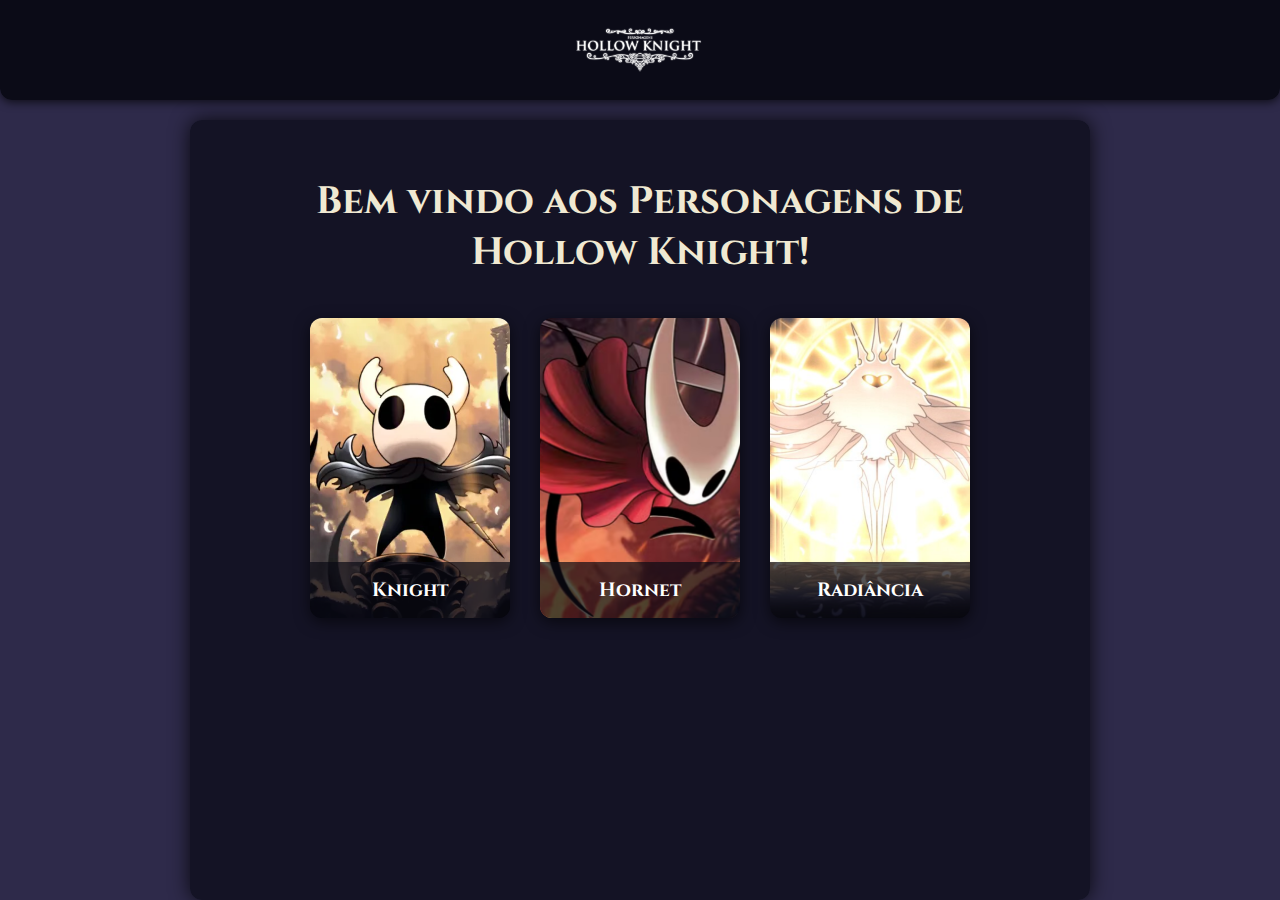
<file: index.html>
<!DOCTYPE html>
<meta charset="UTF-8">
<link rel="stylesheet" href="css.css">
<html lang="pt-BR">
<title>Personagens Hollow Knight</title>

<header>
    <img src="phk.png" alt="Logo" />
</header>

<body>

<main> 
    <h1>Bem vindo aos Personagens de Hollow Knight!</h1>
    
    <section class="characters-list">
        <a href="knight.html" class="character-card">
            <img src="knight.webp" alt="Knight" />
            <h3>Knight</h3>
        </a>

        <a href="hornet.html" class="character-card">
            <img src="hornet.jpg" alt="Hornet" />
            <h3>Hornet</h3>
        </a>

        <a href="radiancia.html" class="character-card">
            <img src="radiancia.png" alt="Radiância" />
            <h3>Radiância</h3>
        </a>
    </section>
</main>

</body>
</html>
</file>
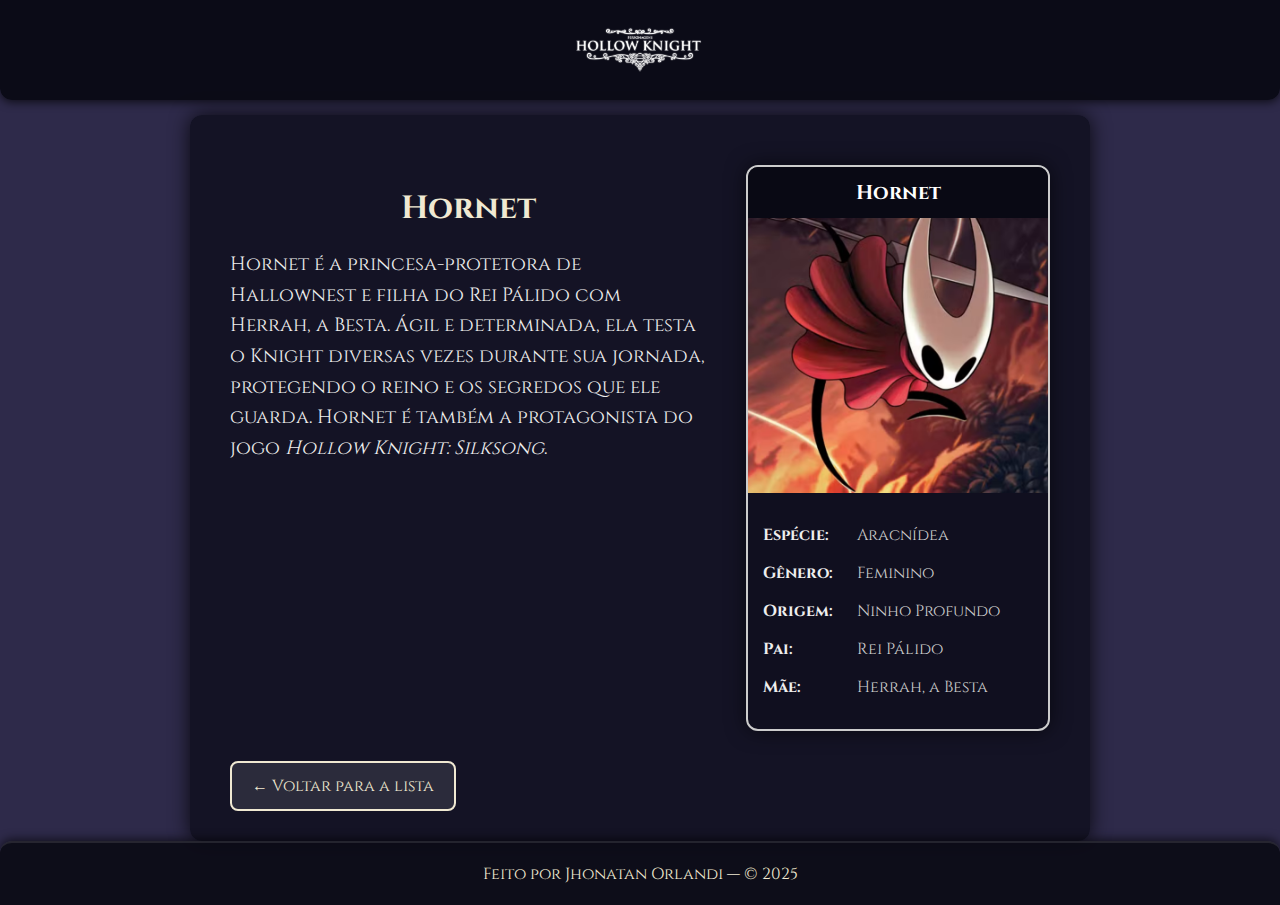
<file: hornet.html>
<!DOCTYPE html>
<html lang="pt-BR">
<head>
  <meta charset="UTF-8">
  <link rel="stylesheet" href="css.css">
  <title>Personagens Hollow Knight - Hornet</title>
</head>

<body>
  <header>
    <img src="phk.png" alt="Logo" />
  </header>

  <main>
    <div class="character-layout">
      <div class="character-text">
        <h1>Hornet</h1>
        <p>Hornet é a princesa-protetora de Hallownest e filha do Rei Pálido com Herrah, a Besta. Ágil e determinada, ela testa o Knight diversas vezes durante sua jornada, protegendo o reino e os segredos que ele guarda. Hornet é também a protagonista do jogo <em>Hollow Knight: Silksong</em>.</p>
      </div>

      <div class="infobox">
        <div class="infobox-header">Hornet</div>
        <img src="hornet.jpg" alt="Hornet">
        <div class="infobox-body">
          <p><strong>Espécie:</strong> Aracnídea</p>
          <p><strong>Gênero:</strong> Feminino</p>
          <p><strong>Origem:</strong> Ninho Profundo</p>
          <p><strong>Pai:</strong> Rei Pálido</p>
          <p><strong>Mãe:</strong> Herrah, a Besta</p>
        </div>
      </div>
    </div>
    <a href="index.html" class="back-button">← Voltar para a lista</a>
  </main>

  <footer>
    <p>Feito por Jhonatan Orlandi — © 2025</p>
  </footer>

</body>
</html>
</file>
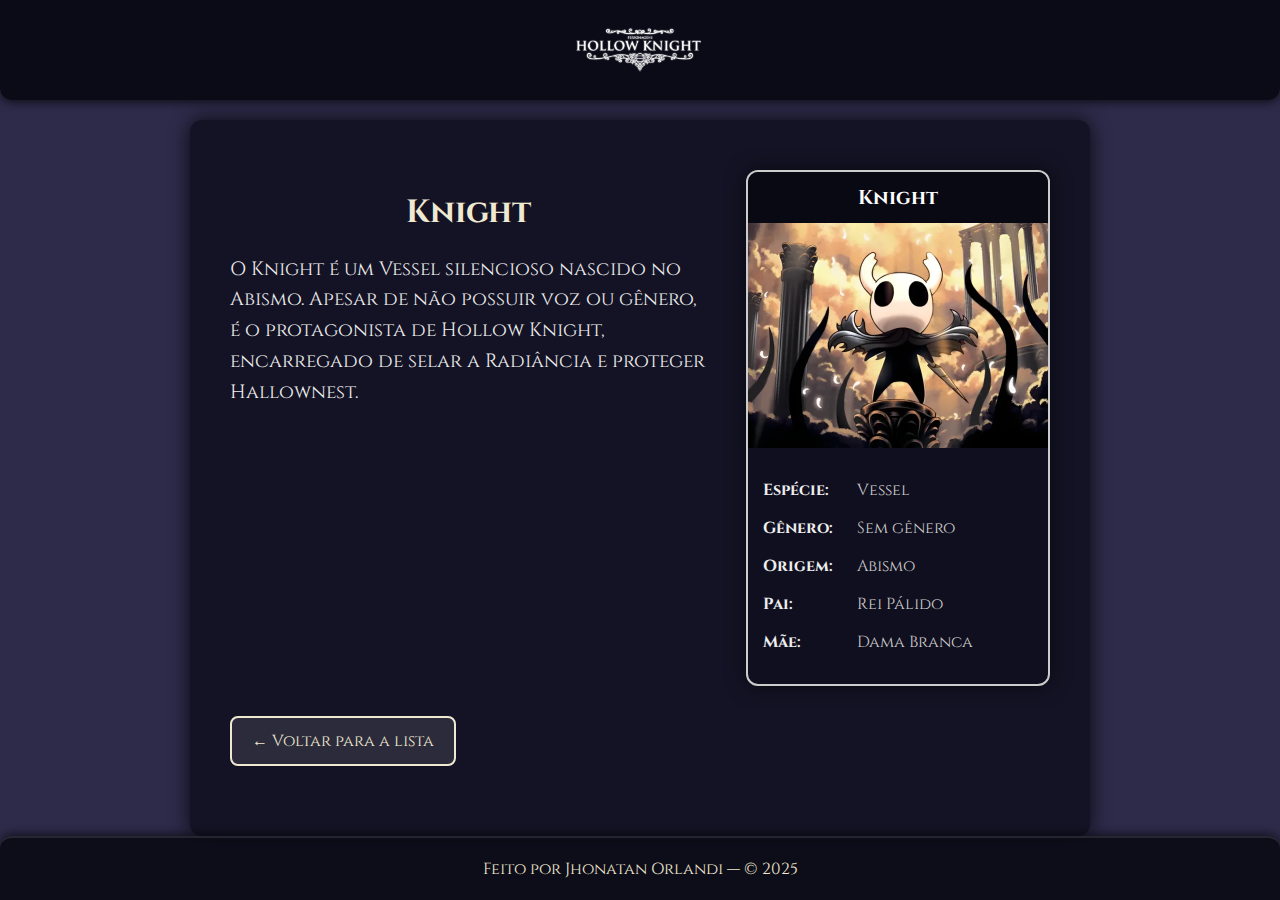
<file: knight.html>
<!DOCTYPE html>
<html lang="pt-BR">
<head>
  <meta charset="UTF-8">
  <link rel="stylesheet" href="css.css">
  <title>Personagens Hollow Knight - Knight</title>
</head>

<body>
  <header>
    <img src="phk.png" alt="Logo" />
  </header>

  <main>
    <div class="character-layout">
      <div class="character-text">
        <h1>Knight</h1>
        <p>O Knight é um Vessel silencioso nascido no Abismo. Apesar de não possuir voz ou gênero, é o protagonista de Hollow Knight, encarregado de selar a Radiância e proteger Hallownest.</p>
      </div>

      <div class="infobox">
        <div class="infobox-header">Knight</div>
          <img src="knight.webp" alt="Knight">
          <div class="infobox-body">
            <p><strong>Espécie:</strong> Vessel</p>
            <p><strong>Gênero:</strong> Sem gênero</p>
            <p><strong>Origem:</strong> Abismo</p>
            <p><strong>Pai:</strong> Rei Pálido</p>
            <p><strong>Mãe:</strong> Dama Branca</p>
          </div>
        </div>
      </div>
      <a href="index.html" class="back-button">← Voltar para a lista</a>
  </main>

  <footer>
    <p>Feito por Jhonatan Orlandi — © 2025</p>
  </footer>

</body>
</html>
</file>
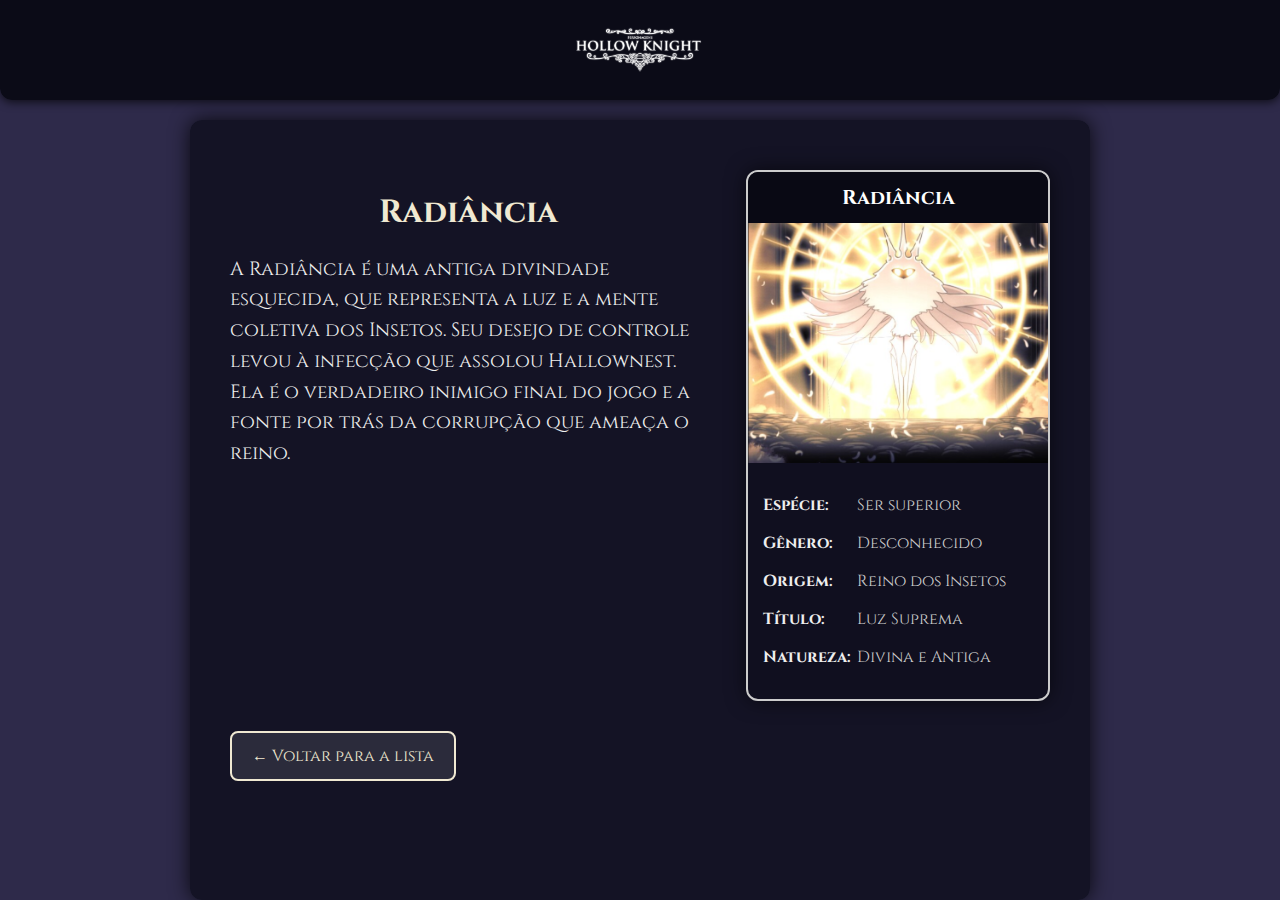
<file: radiancia.html>
<!DOCTYPE html>
<html lang="pt-BR">
<head>
  <meta charset="UTF-8">
  <link rel="stylesheet" href="css.css">
  <title>Personagens Hollow Knight - Radiância</title>
</head>

<body>
  <header>
    <img src="phk.png" alt="Logo" />
  </header>

  <main>
    <div class="character-layout">
      
      <!-- Texto à esquerda -->
      <div class="character-text">
        <h1>Radiância</h1>
        <p>A Radiância é uma antiga divindade esquecida, que representa a luz e a mente coletiva dos Insetos. Seu desejo de controle levou à infecção que assolou Hallownest. Ela é o verdadeiro inimigo final do jogo e a fonte por trás da corrupção que ameaça o reino.</p>
      </div>

      <!-- Infobox à direita -->
      <div class="infobox">
        <div class="infobox-header">Radiância</div>
        <img src="radiancia.png" alt="Radiância">
        <div class="infobox-body">
          <p><strong>Espécie:</strong> Ser superior</p>
          <p><strong>Gênero:</strong> Desconhecido</p>
          <p><strong>Origem:</strong> Reino dos Insetos</p>
          <p><strong>Título:</strong> Luz Suprema</p>
          <p><strong>Natureza:</strong> Divina e Antiga</p>
        </div>
      </div>
    </div>

    <a href="index.html" class="back-button">← Voltar para a lista</a>
  </main>

</body>
</html>
</file>
<file: css.css>
@import url('https://fonts.googleapis.com/css2?family=Cinzel:wght@400..900&display=swap');

html, body {
    height: 100%;
    margin: 0;
    padding: 0;
}

body {
    display: flex;
    flex-direction: column;
    align-items: center;
    justify-content: flex-start;
    background-color: #2e2a4a;
    background-image: url('https://wallpapercave.com/wp/wp3116852.jpg');
    background-repeat: no-repeat;
    background-position: center center;
    background-size: cover;
    color: #eee;
    font-family: 'Cinzel', serif;
    min-height: 100vh;
}

.container {
    display: flex;
    align-items: center;
    gap: 40px;
    max-width: 900px;
    margin: 0 auto;
    background: #fff;
    padding: 20px;
    border-radius: 10px;
    box-shadow: 0 4px 10px rgba(0,0,0,0.1);
}

header {
    position: fixed;
    top: 0;
    left: 0;
    width: 100%;
    height: 100px;
    background-color: rgba(10, 10, 20, 0.95);
    display: flex;
    justify-content: center;
    align-items: center;
    padding: 0 20px;
    box-shadow: 0 2px 10px rgba(0,0,0,0.7);
    z-index: 1000;
    box-sizing: border-box;
    border-radius: 0 0 12px 12px;
}

header img {
    height: 50px;
    width: auto;
    margin: 0;
}

header h1 {
    font-family: 'Cinzel', serif;
    font-size: 1.8rem;
    color: #f0e9d2;
    margin: 0;
    line-height: 1.2;
}

.text {
    flex: 1;
}

.text h2 {
    margin-top: 0;
    font-family: 'Cinzel', serif;
    font-size: 2rem;
    color: #5a2e0c;
}

.text p {
    line-height: 1.5;
    margin-bottom: 1em;
}

.text ul {
    padding-left: 20px;
    margin-bottom: 1em;
}

.image {
    flex-shrink: 0;
    width: 250px;
}

.image img {
    width: 100%;
    border-radius: 10px;
    box-shadow: 0 4px 12px rgba(0,0,0,0.2);
    background: #eee;
}

.infobox {
    width: 300px;
    background-color: #ffffff;
    border: 2px solid #ccc;
    border-radius: 8px;
    box-shadow: 0 4px 12px rgba(0,0,0,0.1);
    overflow: hidden;
    text-align: center;
    margin: 0 auto;
}

.infobox-header {
    background-color: #2d2d2d;
    color: #fff;
    padding: 10px 15px;
    font-size: 22px;
    font-weight: bold;
    font-family: 'Cinzel', serif;
}

.infobox img {
    display: block;
    width: 100%;
    height: auto;
}

.infobox-body {
    padding: 15px;
    font-size: 14px;
    text-align: left;
}

.infobox-body strong {
    display: inline-block;
    width: 90px;
    color: #333;
}

@media (max-width: 600px) {
    .container {
        flex-direction: column-reverse;
        text-align: center;
    }
    .image {
        width: 60%;
        margin: 0 auto 20px;
    }
}

body {
    margin: 0;
    padding: 0;
    background-color: #2e2a4a;
    background-image: url('https://wallpapercave.com/wp/wp3116852.jpg');
    background-repeat: no-repeat;
    background-position: center center;
    background-size: cover;
    color: #eee;
    min-height: 100vh;
    display: flex;
    justify-content: center;
    align-items: center;
    font-size: 1rem;
}

main {
    background-color: rgba(15, 15, 30, 0.85);
    max-width: 900px;
    width: 90%;
    padding: 30px 40px;
    border-radius: 12px;
    box-shadow: 0 0 20px rgba(0,0,0,0.8);
    box-sizing: border-box;
    color: #ddd;
    font-size: 1.2rem;
    flex: 1;
    margin-top: 120px;
}

h1 {
    text-align: center;
    font-family: 'Cinzel', serif;
    margin-bottom: 30px;
    color: #f0e9d2;
}

.options {
    display: flex;
    gap: 30px;
    align-items: flex-start;
    flex-wrap: wrap;
}

.knight {
    flex: 1 1 400px;
    font-size: 1rem;
    line-height: 1.5;
}

.image {
    flex: 0 0 250px;
}

.image img {
    width: 100%;
    border-radius: 10px;
    box-shadow: 0 4px 12px rgba(0,0,0,0.7);
    display: block;
    margin: 0 auto;
}

.characters-list {
    display: flex;
    gap: 30px;
    justify-content: center;
    flex-wrap: wrap;
    margin-top: 40px;
}

.character-card {
    position: relative;
    width: 200px;
    height: 300px;
    border-radius: 12px;
    overflow: hidden;
    text-decoration: none;
    color: #fff;
    font-family: 'Cinzel', serif;
    box-shadow: 0 4px 15px rgba(0, 0, 0, 0.6);
    transition: transform 0.2s ease, box-shadow 0.2s ease;
    display: flex;
    align-items: flex-end;
    justify-content: center;
}

.character-card img {
    position: absolute;
    top: 0;
    left: 0;
    width: 100%;
    height: 100%;
    object-fit: cover;
    z-index: 1;
    transition: opacity 0.3s ease;
}

.character-card h3 {
    z-index: 2;
    margin: 0;
    padding: 15px;
    width: 100%;
    background: rgba(10, 10, 20, 0.7);
    text-align: center;
    font-size: 1.2rem;
    box-sizing: border-box;
}

.character-card:hover {
    transform: scale(1.05);
    box-shadow: 0 8px 20px rgba(255, 255, 255, 0.3);
}

@media (max-width: 600px) {
    main {
        padding: 20px;
    }
    .options {
        flex-direction: column;
        align-items: center;
    }
    .knight, .image {
        flex: 1 1 100%;
        max-width: 100%;
    }
    .image {
        margin-top: 20px;
    }
}

.character-layout {
    display: flex;
    gap: 40px;
    align-items: flex-start;
    justify-content: space-between;
    flex-wrap: wrap;
    margin-top: 20px;
}

.character-text {
    flex: 1 1 50%;
    font-size: 1.2rem;
    color: #eee;
}

.character-text h1 {
    font-size: 2rem;
    color: #f0e9d2;
    margin-bottom: 15px;
}

.character-text p {
    line-height: 1.6;
    margin-bottom: 1em;
}

.infobox {
    flex: 0 0 300px;
    background-color: rgba(15, 15, 30, 0.85);
    border-radius: 12px;
    box-shadow: 0 0 20px rgba(0,0,0,0.6);
    overflow: hidden;
    text-align: center;
    font-family: 'Cinzel', serif;
    color: #eee;
}

.infobox-header {
    background-color: rgba(10, 10, 20, 0.95);
    color: #fff;
    padding: 12px;
    font-size: 20px;
    font-weight: bold;
}

.infobox img {
    width: 100%;
    height: auto;
    display: block;
}

.infobox-body {
    padding: 15px;
    font-size: 1rem;
    text-align: left;
    color: #ccc;
}

.infobox-body strong {
    display: inline-block;
    width: 90px;
    color: #eee;
}

@media (max-width: 768px) {
    .character-layout {
        flex-direction: column;
        align-items: center;
    }
    .character-text, .infobox {
        width: 100%;
        max-width: 600px;
    }
    .character-text {
        text-align: center;
    }
    .infobox {
        margin-top: 30px;
    }
}

.back-button {
    display: inline-block;
    margin-top: 30px;
    padding: 12px 20px;
    background-color: rgba(255, 255, 255, 0.1);
    border: 2px solid #f0e9d2;
    color: #f0e9d2;
    font-family: 'Cinzel', serif;
    font-size: 1rem;
    text-decoration: none;
        border-radius: 8px;
    transition: background-color 0.3s, color 0.3s;
}

.back-button:hover {
    background-color: #f0e9d2;
    color: #1a1a2e;
}

footer {
    background-color: rgba(10, 10, 20, 0.9);
    color: #f0e9d2;
    text-align: center;
    padding: 20px 0;
    font-family: 'Cinzel', serif;
    font-size: 1rem;
    border-top: 2px solid rgba(255, 255, 255, 0.1);
    box-shadow: 0 -2px 10px rgba(0,0,0,0.6);
    border-radius: 12px 12px 0 0;
    width: 100%;
    margin-top: auto;
}

footer p {
    margin: 0;
}
</file>
